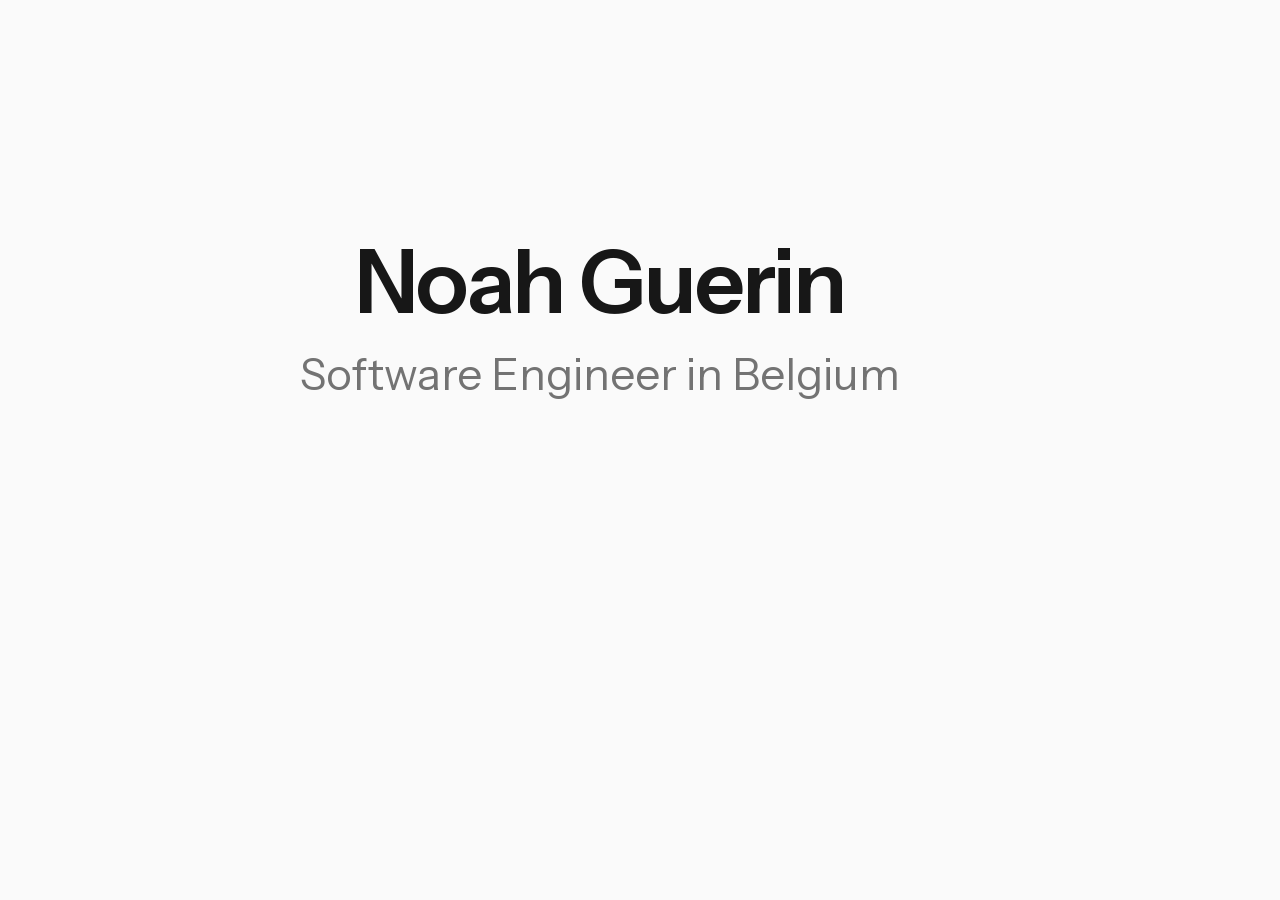
<file: og/og-image.html>
<!doctype html>
<!--
    Source for public/og-image.jpg (1200×630). Regenerate after a name or role change
    (macOS, from the repo root):

    "/Applications/Google Chrome.app/Contents/MacOS/Google Chrome" --headless=new \
        --hide-scrollbars --window-size=1200,630 --force-device-scale-factor=1 \
        --virtual-time-budget=3000 --screenshot=/tmp/og.png "file://$PWD/og/og-image.html" \
      && sips -s format jpeg -s formatOptions 90 /tmp/og.png --out public/og-image.jpg
-->
<html lang="en">
<head>
    <meta charset="UTF-8">
    <style>
        @font-face {
            font-family: "Instrument Sans";
            font-weight: 400 700;
            src: url("../public/fonts/instrument-sans.woff2") format("woff2");
        }

        html,
        body {
            width: 1200px;
            height: 630px;
            margin: 0;
            background: #fafafa;
        }

        /* Centred, so platforms that crop previews to a centred square keep the name. */
        body {
            box-sizing: border-box;
            padding: 96px;
            display: flex;
            flex-direction: column;
            justify-content: center;
            align-items: center;
            text-align: center;
            font-family: "Instrument Sans", system-ui, sans-serif;
            -webkit-font-smoothing: antialiased;
        }

        h1 {
            margin: 0;
            font-size: 88px;
            font-weight: 600;
            letter-spacing: -0.025em;
            line-height: 1.2;
            color: #171717;
        }

        p {
            margin: 12px 0 0;
            font-size: 44px;
            color: #737373;
        }
    </style>
</head>
<body>
    <h1>Noah Guerin</h1>
    <p>Software Engineer in Belgium</p>
</body>
</html>
</file>
